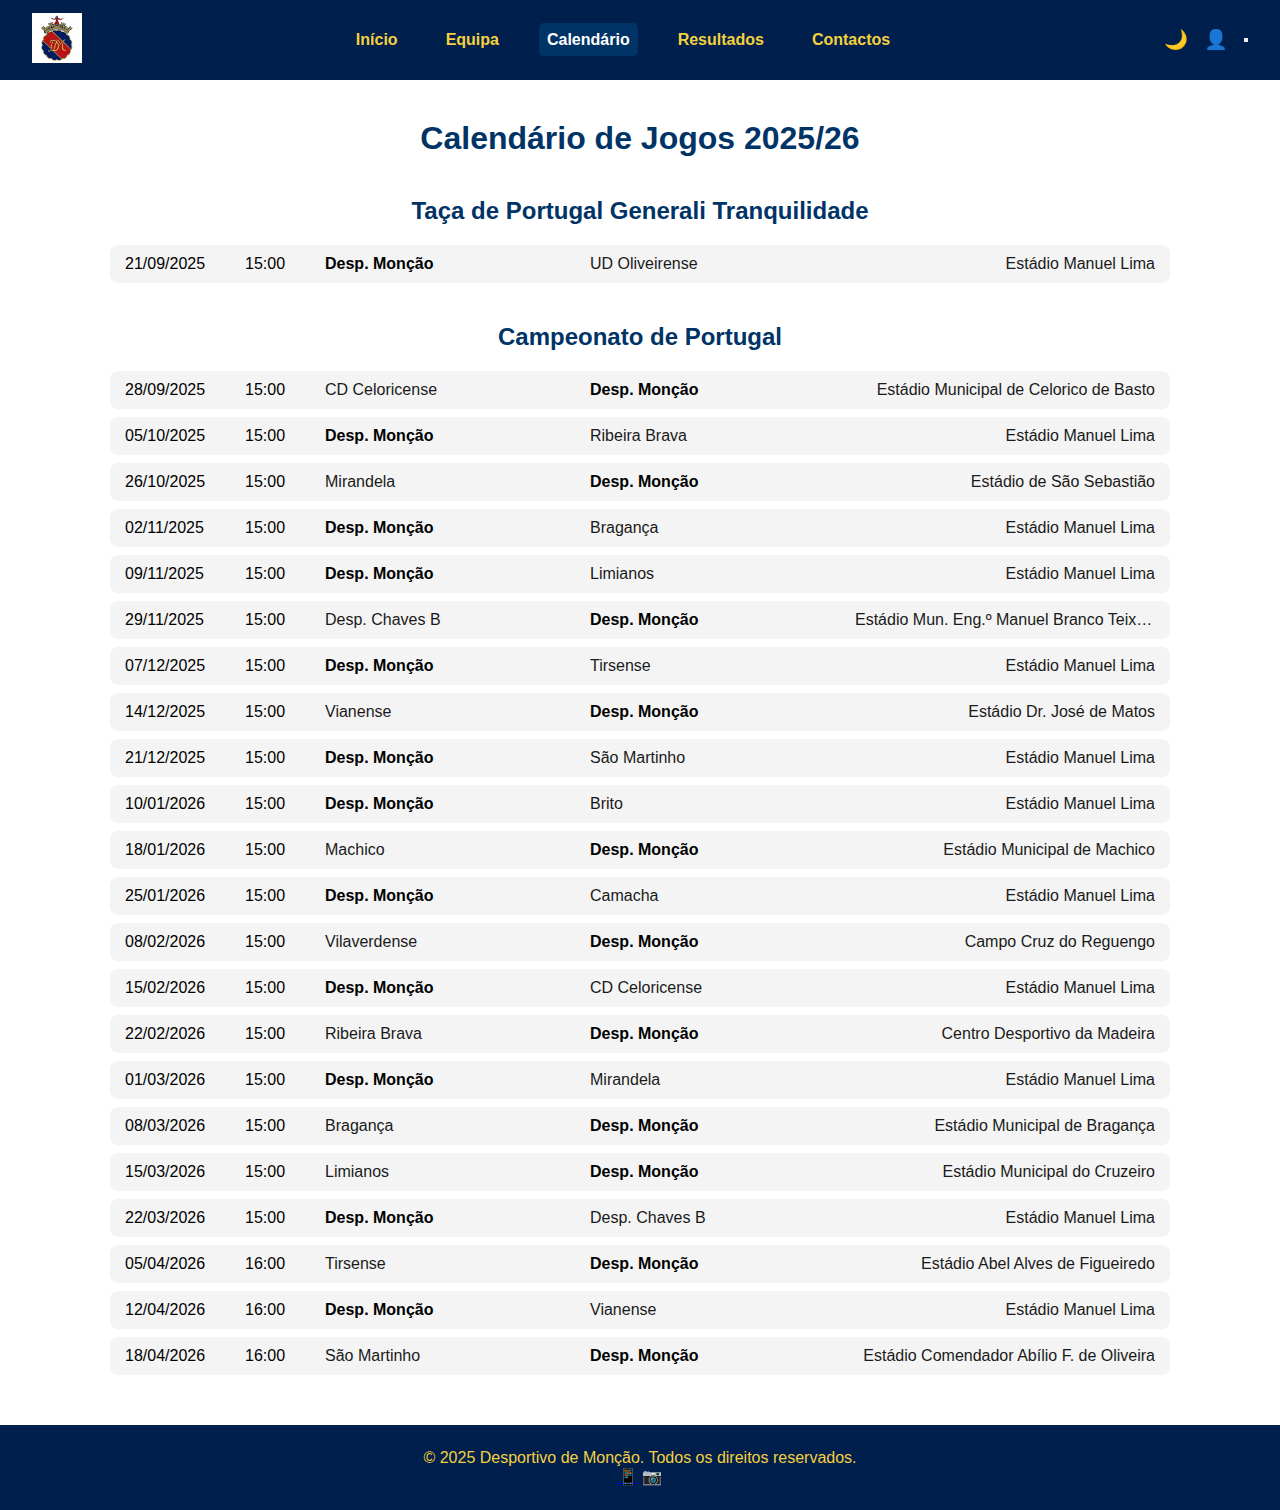
<file: calendario.html>
<!DOCTYPE html>
<html lang="pt">
<head>
  <meta charset="UTF-8" />
  <meta name="viewport" content="width=device-width, initial-scale=1.0"/>
  <title>Calendário - Desportivo de Monção</title>
  <link rel="stylesheet" href="css/calendario.css" />
  <link rel="icon" href="img/depor.png" type="image/png" />
  <link rel="stylesheet" href="https://cdnjs.cloudflare.com/ajax/libs/font-awesome/6.5.0/css/all.min.css"/>
</head>
<body>

<header class="main-header">
  <a href="index.html" class="home-button">
    <img src="img/depor.png" alt="Home" class="logo" />
  </a>


  <nav class="main-nav">
    <ul id="nav-list">
      <li><a href="index.html" class="nav-link">Início</a></li>
      <li><a href="equipa.html" class="nav-link">Equipa</a></li>
      <!-- <li><a href="loja.html" class="nav-link">Loja</a></li> Header -->
      <li><a href="calendario.html" class="nav-link active">Calendário</a></li>
      <li><a href="resultados.html" class="nav-link">Resultados</a></li>
      <li><a href="contactos.html" class="nav-link">Contactos</a></li>
    </ul>
  </nav>

        <div class="header-right">
        <button id="darkModeToggle">🌙</button>
        <a href="#" class="login-link">👤</a>
        <button id="menuToggle" class="menu-toggle">
          <span class="burger-icon"></span>
          <span class="burger-icon"></span>
          <span class="burger-icon"></span>
        </button>
      </div>


</header>


  <!-- Calendário -->
  <main class="calendario-container">
<h1>Calendário de Jogos 2025/26</h1>
<h2>Taça de Portugal Generali Tranquilidade</h2>
<ul class="calendario-lista">
  <li>
    <strong>21/09/2025</strong>
    <strong>15:00</strong>
    <span class="special">Desp. Monção</span>
    UD Oliveirense
    <span class="estadio">Estádio Manuel Lima</span>
  </li>
</ul>
<h2>Campeonato de Portugal</h2>
<ul class="calendario-lista">
  <li>
    <strong>28/09/2025</strong>
    <strong>15:00</strong>
    CD Celoricense
    <span class="special">Desp. Monção</span>
    <span class="estadio">Estádio Municipal de Celorico de Basto</span>
  </li>
  <li>
    <strong>05/10/2025</strong>
    <strong>15:00</strong>
    <span class="special">Desp. Monção</span>
    Ribeira Brava
    <span class="estadio">Estádio Manuel Lima</span>
  </li>
  <li>
    <strong>26/10/2025</strong>
    <strong>15:00</strong>
    Mirandela
    <span class="special">Desp. Monção</span>
    <span class="estadio">Estádio de São Sebastião</span>
  </li>
  <li>
    <strong>02/11/2025</strong>
    <strong>15:00</strong>
    <span class="special">Desp. Monção</span>
    Bragança
    <span class="estadio">Estádio Manuel Lima</span>
  </li>
  <li>
    <strong>09/11/2025</strong>
    <strong>15:00</strong>
    <span class="special">Desp. Monção</span>
    Limianos
    <span class="estadio">Estádio Manuel Lima</span>
  </li>
  <li>
    <strong>29/11/2025</strong>
    <strong>15:00</strong>
    Desp. Chaves B
    <span class="special">Desp. Monção</span>
    <span class="estadio">Estádio Mun. Eng.º Manuel Branco Teixeira</span>
  </li>
  <li>
    <strong>07/12/2025</strong>
    <strong>15:00</strong>
    <span class="special">Desp. Monção</span>
    Tirsense
    <span class="estadio">Estádio Manuel Lima</span>
  </li>
  <li>
    <strong>14/12/2025</strong>
    <strong>15:00</strong>
    Vianense
    <span class="special">Desp. Monção</span>
    <span class="estadio">Estádio Dr. José de Matos</span>
  </li>
  <li>
    <strong>21/12/2025</strong>
    <strong>15:00</strong>
    <span class="special">Desp. Monção</span>
    São Martinho
    <span class="estadio">Estádio Manuel Lima</span>
  </li>
  <li>
    <strong>10/01/2026</strong>
    <strong>15:00</strong>
    <span class="special">Desp. Monção</span>
    Brito
    <span class="estadio">Estádio Manuel Lima</span>
  </li>
  <li>
    <strong>18/01/2026</strong>
    <strong>15:00</strong>
    Machico
    <span class="special">Desp. Monção</span>
    <span class="estadio">Estádio Municipal de Machico</span>
  </li>
  <li>
    <strong>25/01/2026</strong>
    <strong>15:00</strong>
    <span class="special">Desp. Monção</span>
    Camacha
    <span class="estadio">Estádio Manuel Lima</span>
  </li>
  <li>
    <strong>08/02/2026</strong>
    <strong>15:00</strong>
    Vilaverdense
    <span class="special">Desp. Monção</span>
    <span class="estadio">Campo Cruz do Reguengo</span>
  </li>
  <li>
    <strong>15/02/2026</strong>
    <strong>15:00</strong>
    <span class="special">Desp. Monção</span>
    CD Celoricense
    <span class="estadio">Estádio Manuel Lima</span>
  </li>
  <li>
    <strong>22/02/2026</strong>
    <strong>15:00</strong>
    Ribeira Brava
    <span class="special">Desp. Monção</span>
    <span class="estadio">Centro Desportivo da Madeira</span>
  </li>
  <li>
    <strong>01/03/2026</strong>
    <strong>15:00</strong>
    <span class="special">Desp. Monção</span>
    Mirandela
    <span class="estadio">Estádio Manuel Lima</span>
  </li>
  <li>
    <strong>08/03/2026</strong>
    <strong>15:00</strong>
    Bragança
    <span class="special">Desp. Monção</span>
    <span class="estadio">Estádio Municipal de Bragança</span>
  </li>
  <li>
    <strong>15/03/2026</strong>
    <strong>15:00</strong>
    Limianos
    <span class="special">Desp. Monção</span>
    <span class="estadio">Estádio Municipal do Cruzeiro</span>
  </li>
  <li>
    <strong>22/03/2026</strong>
    <strong>15:00</strong>
    <span class="special">Desp. Monção</span>
    Desp. Chaves B
    <span class="estadio">Estádio Manuel Lima</span>
  </li>
  <li>
    <strong>05/04/2026</strong>
    <strong>16:00</strong>
    Tirsense
    <span class="special">Desp. Monção</span>
    <span class="estadio">Estádio Abel Alves de Figueiredo</span>
  </li>
  <li>
    <strong>12/04/2026</strong>
    <strong>16:00</strong>
    <span class="special">Desp. Monção</span>
    Vianense    
    <span class="estadio">Estádio Manuel Lima</span>
  </li>
  <li>
    <strong>18/04/2026</strong>
    <strong>16:00</strong>
    São Martinho
    <span class="special">Desp. Monção</span>
    <span class="estadio">Estádio Comendador Abílio F. de Oliveira</span>
  </li>
</ul>



  </main>

  <!-- Footer -->
  <footer>
    <p>&copy; 2025 Desportivo de Monção. Todos os direitos reservados.</p>
    <div class="socials">
      <a href="#" class="social-icon">📱</a>
      <a href="#" class="social-icon">📷</a>
    </div>
  </footer>

      <script>
  const toggle = document.getElementById("darkModeToggle");
  const body = document.body;

  // Carregar preferência anterior do utilizador
  if (localStorage.getItem("theme") === "dark") {
    body.classList.add("dark-mode");
  }

  toggle.addEventListener("click", () => {
    body.classList.toggle("dark-mode");

    // Guardar preferência
    if (body.classList.contains("dark-mode")) {
      localStorage.setItem("theme", "dark");
    } else {
      localStorage.setItem("theme", "light");
    }
  });
</script>
</body>
</html>
</file>
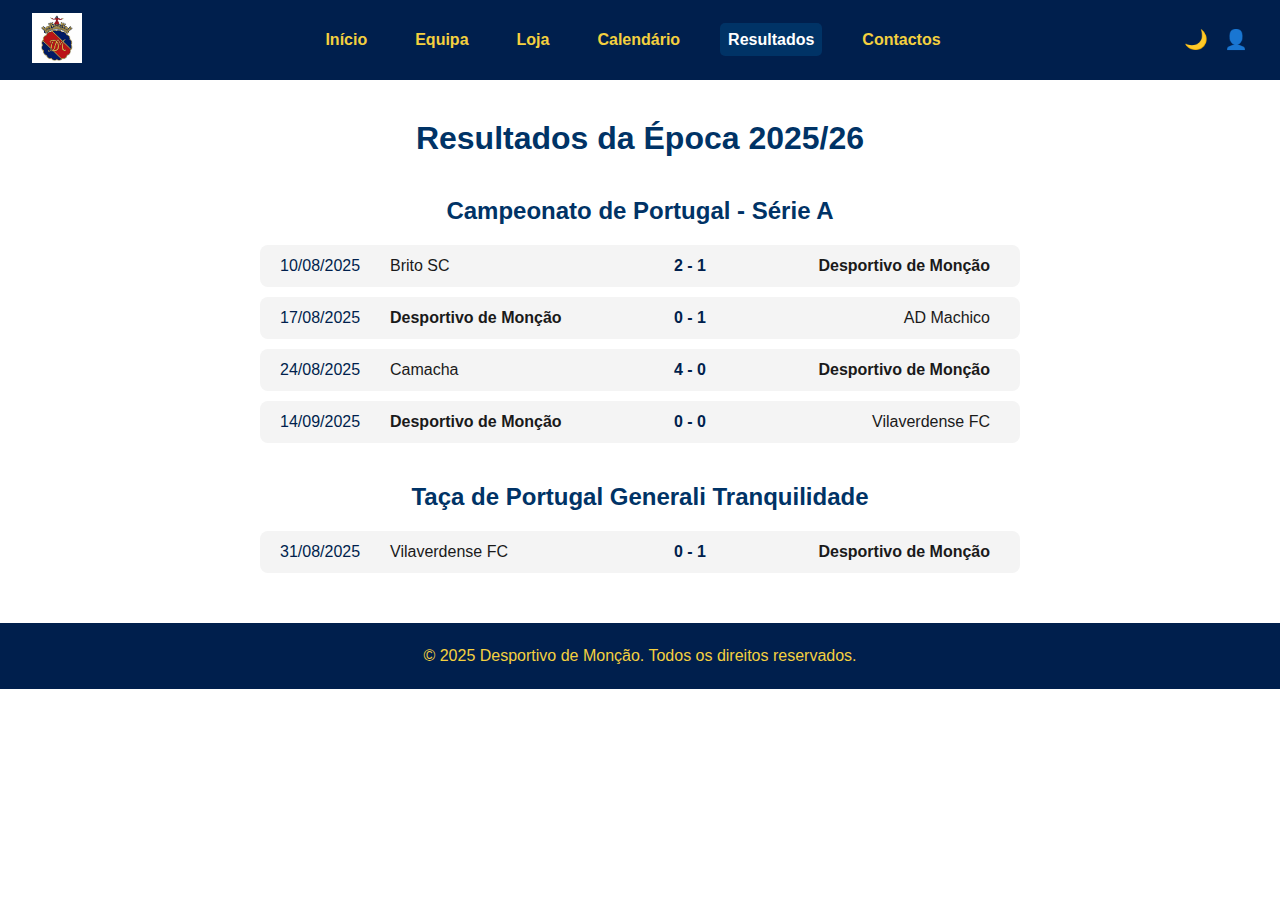
<file: resultados.html>
<!DOCTYPE html>
<html lang="pt">
<head>
  <meta charset="UTF-8" />
  <meta name="viewport" content="width=device-width, initial-scale=1.0"/>
  <title>Resultados - Desportivo de Monção</title>
  <link rel="stylesheet" href="css/resultados.css" />
  <link rel="icon" href="img/depor.png" type="image/png" />
  <link rel="stylesheet" href="https://cdnjs.cloudflare.com/ajax/libs/font-awesome/6.5.0/css/all.min.css"/>
  <link rel="stylesheet" href="https://cdn.jsdelivr.net/npm/swiper/swiper-bundle.min.css" />
<body>

<header class="main-header">
<a href="index.html" class="home-button">
  <img src="img/depor.png" alt="Home" class="logo" />
</a>


<nav class="main-nav">
  <ul id="nav-list">
    <li><a href="index.html" class="nav-link">Início</a></li>
    <li><a href="equipa.html" class="nav-link">Equipa</a></li>
    <li><a href="loja.html" class="nav-link">Loja</a></li>
    <li><a href="calendario.html" class="nav-link">Calendário</a></li>
    <li><a href="resultados.html" class="nav-link active">Resultados</a></li>
    <li><a href="contactos.html" class="nav-link">Contactos</a></li>
  </ul>
</nav>
    <div class="header-right">
      <button id="darkModeToggle">🌙</button>
      <a href="#" class="login-link">👤</a>
      <button id="menuToggle" class="menu-toggle">
        <span class="burger-icon"></span>
        <span class="burger-icon"></span>
        <span class="burger-icon"></span>
      </button>
    </div>



</header>


  <!-- Resultados -->
  <main class="resultados-container">
    <h1>Resultados da Época 2025/26</h1>
    <h2>Campeonato de Portugal - Série A</h2>
    <ul class="resultados-lista"">
      <li>
        <span class="jogo-data">10/08/2025</span>
        <span class="club-home">Brito SC</span>
        <span class="golos">2 - 1</span>
        <span class="club-away special">Desportivo de Monção</span>
      </li>
      <li>
        <span class="jogo-data">17/08/2025</span>
        <span class="club-home special">Desportivo de Monção</span>
        <span class="golos">0 - 1</span>
        <span class="club-away">AD Machico</span>
      </li>
      <li>
        <span class="jogo-data">24/08/2025</span>
        <span class="club-home">Camacha</span>
        <span class="golos">4 - 0</span>
        <span class="club-away special">Desportivo de Monção</span>
      </li>
      
      <li>
        <span class="jogo-data">14/09/2025</span>
        <span class="club-home special">Desportivo de Monção</span>
        <span class="golos">0 - 0</span>
        <span class="club-away">Vilaverdense FC</span>
      </li>
    </ul>


    <h2>Taça de Portugal Generali Tranquilidade</h2>
    <ul class="resultados-lista">
      <li>
    <span class="jogo-data">31/08/2025</span>
    <strong class="club-home">Vilaverdense FC</strong>
    <span class="golos">0 - 1</span>
    <em class="club-away special">Desportivo de Monção</em>
  </li>
    </ul>
  </main>

  <!-- Footer -->
  <footer>
    <p>&copy; 2025 Desportivo de Monção. Todos os direitos reservados.</p>
  </footer>
    <script src="https://cdn.jsdelivr.net/npm/swiper/swiper-bundle.min.js"></script>

    <script>
  const toggle = document.getElementById("darkModeToggle");
  const body = document.body;

  // Carregar preferência anterior do utilizador
  if (localStorage.getItem("theme") === "dark") {
    body.classList.add("dark-mode");
  }

  toggle.addEventListener("click", () => {
    body.classList.toggle("dark-mode");

    // Guardar preferência
    if (body.classList.contains("dark-mode")) {
      localStorage.setItem("theme", "dark");
    } else {
      localStorage.setItem("theme", "light");
    }
  });
</script>
</body>
</html>
</file>
<file: css/calendario.css>
/* Reset */
* {
  margin: 0;
  padding: 0;
  box-sizing: border-box;
}

body {
  font-family: 'Segoe UI', sans-serif;
  background-color: #ffffff;
  color: #1a1a1a;
  transition: background-color 0.3s ease, color 0.3s ease;
  overflow-x: hidden;
}

/* ==================== HEADER ==================== */
header {
  position: fixed;
  top: 0;
  left: 0;
  right: 0;
  z-index: 1000;
  padding: 0.8rem 2rem;
  background-color: #001f4d;
  color: #f4d03f;
  display: flex;
  justify-content: space-between;
  align-items: center;
  transition: background-color 0.3s ease, box-shadow 0.3s ease;
}

header.scrolled {
  box-shadow: 0 2px 8px rgba(0,0,0,0.4);
}

header.dark-mode {
  background-color: #1a1a1a;
  color: #f1f1f1;
}

/* ==================== LOGO ==================== */
.logo {
  height: 50px;
  width: auto;
}

/* ==================== NAV ==================== */
.main-nav {
  flex-grow: 1;
  text-align: center;
}

#nav-list {
  display: flex;
  justify-content: center;
  list-style: none;
  gap: 2rem;
}

.nav-link {
  text-decoration: none;
  color: #f4d03f;
  font-weight: bold;
  padding: 0.5rem;
  transition: all 0.3s ease;
}

.nav-link:hover {
  color: white;
  background-color: rgba(0,0,0,0.2);
  border-radius: 5px;
}

.nav-link.active {
  color: white;
  background-color: #003366;
  border-radius: 5px;
}

/* ==================== HEADER RIGHT ==================== */
.header-right {
  display: flex;
  align-items: center;
  gap: 1rem;
}

.login-link {
  font-size: 1.2rem;
  color: #f4d03f;
  text-decoration: none;
  transition: color 0.3s;
}

.login-link:hover {
  color: white;
}

#darkModeToggle {
  font-size: 1.2rem;
  background: none;
  border: none;
  color: #f4d03f;
  cursor: pointer;
  transition: transform 0.3s;
}

#darkModeToggle:hover {
  transform: rotate(20deg);
}

  /* Footer */
  footer {
    text-align: center;
    padding: 1.5rem 1rem;
    background-color: #001f4d;
    color: #f4d03f;
    transition: background-color 0.3s ease;
  }

/* ===== Social Icons ===== */
.social-media {
  text-align: center;
  margin: 2rem 0;
}

.social-media h2 {
  font-size: 1.5rem;
  margin-bottom: 1rem;
  color: #003366;
}

.social-icons {
  display: flex;
  justify-content: center;
  gap: 1rem;
}

.social-icons a {
  color: #f4d03f;
  font-size: 1.2rem;
  transition: color 0.3s, filter 0.3s;
  display: flex;
  align-items: center;
  justify-content: center;
  text-decoration: none; /* remove sublinhado */
}

.social-icons a:hover {
  color: #ffffff;
  transform: scale(1.10);
}

.social-icons img.social-icon {
  width: 20px;
  height: 20px;
  vertical-align: middle;
  display: inline-block;
  border-radius: 50%; /* opcional, para ficar redondo */
  transition: filter 0.3s;
}

.social-icons a:hover img.social-icon {
  color: #003366;
  transform: scale(1.10);
}
/* Dark mode */

  footer.dark-mode {
    background-color: #1a1a1a;
    color: #f1f1f1;
  }

  body.dark-mode footer {
  background-color: #1a1a1a;
  color: #f1f1f1;
  }

  body.dark-mode footer {
  background-color: #1a1a1a;
  color: #f1f1f1;
  }

  body.dark-mode .social-icons a:hover {
    color: #f4d03f;
  }

  body.dark-mode .social-icons a {
    color: #ffffff;
  }

/* Calendário */
.calendario-container {
  max-width: 1100px;
  margin: 120px auto 50px auto; /* Considerando header fixo */
  padding: 0   20px;
}

.calendario-container h1,
.calendario-container h2 {
  text-align: center;
  color: #003366;
  margin-bottom: 20px;
}

.calendario-container h1 {
  font-size: 2rem;
}

.calendario-container h2 {
  font-size: 1.5rem;
  margin-top: 40px;
  margin-bottom: 20px;
}

/* Lista de jogos */
.calendario-lista {
  list-style: none;
  padding: 0;
  margin: 0;
}

.calendario-lista li {
  display: grid;
  grid-template-columns: 120px 80px 1fr 1fr 300px; /* data / hora / equipa casa / equipa fora / estádio */
  align-items: center;
  padding: 10px 15px;
  margin-bottom: 8px;
  border-radius: 8px;
  background-color: #f4f4f4;
  color: #1a1a1a;
}

.calendario-lista li strong {
  color: #000000;
  font-weight: normal;
}

.calendario-lista li .special {
  font-weight: bold; /* sempre negrito */
  font-style: normal; /* remove itálico */
  color: #000000;
}

.calendario-lista li .estadio {
  font-style: normal;
  text-align: right;
  color: #1a1a1a;
  white-space: nowrap; /* evita quebra de linha */
  overflow: hidden;
  text-overflow: ellipsis; /* se não couber, aparece "..." */
}

/* Resultados */
.resultados-container {
  max-width: 900px;
  margin: 120px auto 50px auto;
  padding: 0 20px;
}

.resultados-container h1,
.resultados-container h2 {
  text-align: center;
  color: #003366;
  margin-bottom: 20px;
}

.resultados-lista li {
  display: flex;
  align-items: center;
  justify-content: space-between;
  padding: 12px 20px;
  margin-bottom: 10px;
  border-radius: 8px;
  background-color: #f4f4f4;
}

.jogo-data {
  flex-shrink: 0;
  width: 100px;
  text-align: left;
  color: #001f4d;
}

.club-home {
  flex: 1;
  text-align: left;
  padding-left: 10px;
  font-weight: normal;
}


.club-away {
  flex: 1;
  text-align: right;
  padding-right: 10px;
  font-weight: normal;
}

.resultados-lista li .club-home.special,
.resultados-lista li .club-away.special {
  font-weight: bold;
}

/* Dark Mode Button */
#darkModeToggle {
  font-size: 1.2rem;
  background: none;
  border: none;
  color: #f4d03f;
  cursor: pointer;
  transition: transform 0.3s;
}

#darkModeToggle:hover {
  transform: rotate(20deg);
}

/* ================= DARK MODE ================= */
body.dark-mode {
  background-color: #121212;
  color: #f1f1f1;
}

body.dark-mode header.main-header {
  background-color: #1a1a1a;
  color: #f1f1f1;
}

body.dark-mode .nav-link {
  color: #f1f1f1;
}

body.dark-mode .nav-link.active {
  background-color: #333333;
  color: #f4d03f;
}

body.dark-mode .nav-link:hover {
  background-color: rgba(255, 255, 255, 0.1);
  color: #f4d03f;
}

/* Calendário */
body.dark-mode .calendario-container h1,
body.dark-mode .calendario-container h2 {
  color: #f4d03f;
}

body.dark-mode .calendario-lista li {
  background-color: #1e1e1e;
  color: #f1f1f1;
}

body.dark-mode .calendario-lista li strong,
body.dark-mode .calendario-lista li .special {
  color: #f4d03f;
}

body.dark-mode .calendario-lista li .estadio {
  color: #cccccc;
}

/* Resultados */
body.dark-mode .resultados-container h1,
body.dark-mode .resultados-container h2 {
  color: #f4d03f;
}

body.dark-mode .resultados-lista li {
  background-color: #1e1e1e;
}

body.dark-mode .jogo-data {
  color: #f4d03f;
}

body.dark-mode .club-home,
body.dark-mode .club-away {
  color: #f1f1f1;
}

/* Footer */
body.dark-mode footer {
  background-color: #1a1a1a;
  color: #f1f1f1;
}
</file>
<file: css/resultados.css>
/* Reset */
* {
  margin: 0;
  padding: 0;
  box-sizing: border-box;
}

body {
  font-family: 'Segoe UI', sans-serif;
  background-color: #ffffff;
  color: #1a1a1a;
  transition: background-color 0.3s ease, color 0.3s ease;
  overflow-x: hidden;
  overflow-y: auto;
}
body.page-loaded {
  opacity: 1;
}

/* ==================== HEADER ==================== */
header {
  position: fixed;
  top: 0;
  left: 0;
  right: 0;
  z-index: 1000;
  padding: 0.8rem 2rem;
  background-color: #001f4d;
  color: #f4d03f;
  display: flex;
  justify-content: space-between;
  align-items: center;
  transition: background-color 0.3s ease, box-shadow 0.3s ease;
}

header.scrolled {
  box-shadow: 0 2px 8px rgba(0,0,0,0.4);
}

header.dark-mode {
  background-color: #1a1a1a;
  color: #f1f1f1;
}

/* ==================== LOGO ==================== */
.logo {
  height: 50px;
  width: auto;
}

/* Nav central */
.main-nav {
  flex-grow: 1;
  display: flex;
  justify-content: center;
}

#nav-list {
  display: flex;
  gap: 2rem;
  list-style: none;
}

.nav-link {
  color: #f4d03f;
  text-decoration: none;
  font-weight: bold;
  padding: 0.5rem;
  transition: all 0.3s ease;
}

.nav-link:hover {
  color: #001f4d;
  background-color: #f4d03f;
  border-radius: 5px;
}

.nav-link.active {
  color: white;
  background-color: #003366;
  border-radius: 5px;
}

/* Resultados */
.resultados-container {
  max-width: 800px;
  margin: 120px auto 50px auto; /* Considerando header fixo */
  padding: 0 20px;
}

.resultados-container h1,
.resultados-container h2 {
  text-align: center;
  color: #003366;
  margin-bottom: 20px;
}

.resultados-container h2 {
  margin-top: 40px;
}

.resultados-lista li {
  display: flex;
  align-items: center;
  justify-content: space-between;
  padding: 12px 20px;
  margin-bottom: 10px;
  border-radius: 8px;
  background-color: #f4f4f4;
}

.jogo-data {
  flex-shrink: 0;
  width: 100px; /* Mantém a data alinhada à esquerda */
  text-align: left;
  color: #001f4d;
}

.club-home {
  flex: 1;
  text-align: left;
  padding-left: 10px;
  font-weight: normal; /* Sem negrito */
}

.golos {
  flex-shrink: 0;
  width: 80px; /* largura fixa para centralizar os resultados */
  text-align: center;
  font-weight: bold;
  color: #001f4d;
}

.club-away {
  flex: 1;
  text-align: right;
  padding-right: 10px;
  font-weight: normal;
}

/* Destacar "Desportivo de Monção" sem itálico */
.resultados-lista li .club-home.special,
.resultados-lista li .club-away.special {
  font-weight: bold;
  font-style: normal;
}


  /* Footer */
footer {
  text-align: center;
  padding: 1.5rem 1rem;
  background-color: #001f4d;
  color: #f4d03f;
  transition: background-color 0.3s ease;
}

/* ===== Social Icons ===== */
.social-media {
  text-align: center;
  margin: 2rem 0;
}

.social-media h2 {
  font-size: 1.5rem;
  margin-bottom: 1rem;
  color: #003366;
}

.social-icons {
  display: flex;
  justify-content: center;
  gap: 1rem;
}

.social-icons a {
  color: #f4d03f;
  font-size: 1.2rem;
  transition: color 0.3s, filter 0.3s;
  display: flex;
  align-items: center;
  justify-content: center;
  text-decoration: none; /* remove sublinhado */
}

.social-icons a:hover {
  color: #ffffff;
  transform: scale(1.10);
}


.social-icons img.social-icon {
  width: 20px;
  height: 20px;
  vertical-align: middle;
  display: inline-block;
  border-radius: 50%; /* opcional, para ficar redondo */
  transition: filter 0.3s;
}

.social-icons a:hover img.social-icon {
  color: #003366;
  transform: scale(1.10);
}

/* Dark mode */
body.dark-mode footer {
  background-color: #1a1a1a;
  color: #f1f1f1;
}

  body.dark-mode .social-icons a:hover {
    color: #f4d03f;
  }

  body.dark-mode .social-icons a {
    color: #ffffff;
  }

  /* Right Side */
.header-right {
  display: flex;
  align-items: center;
  gap: 1rem;
}

.login-link {
  font-size: 1.2rem;
  color: #f4d03f;
  text-decoration: none;
  transition: color 0.3s;
}

.login-link:hover {
  color: white;
}

/* Dark Mode Button */
#darkModeToggle {
  font-size: 1.2rem;
  background: none;
  border: none;
  color: #f4d03f;
  cursor: pointer;
  transition: transform 0.3s;
}

#darkModeToggle:hover {
  transform: rotate(20deg);
}

/* Burger menu */
.menu-toggle {
  display: none;
  flex-direction: column;
  justify-content: center;
  gap: 5px;
  background: none;
  border: none;
  cursor: pointer;
}

.burger-icon {
  width: 25px;
  height: 3px;
  background-color: #f4d03f;
  transition: all 0.3s ease;
}

/* ================= DARK MODE ================= */
body.dark-mode {
  background-color: #121212;
  color: #f1f1f1;
}

body.dark-mode header.main-header {
  background-color: #1a1a1a;
  color: #f1f1f1;
}

body.dark-mode .nav-link {
  color: #f1f1f1;
}

body.dark-mode .nav-link.active {
  background-color: #333333;
  color: #f4d03f;
}

body.dark-mode .nav-link:hover {
  background-color: rgba(255, 255, 255, 0.1);
  color: #f4d03f;
}

/* Resultados */
body.dark-mode .resultados-container h1,
body.dark-mode .resultados-container h2 {
  color: #f4d03f;
}

body.dark-mode .resultados-lista li {
  background-color: #1e1e1e;
}

body.dark-mode .jogo-data,
body.dark-mode .golos {
  color: #f4d03f;
}

body.dark-mode .club-home,
body.dark-mode .club-away {
  color: #f1f1f1;
}

/* Footer */
body.dark-mode footer {
  background-color: #1a1a1a;
  color: #f1f1f1;
}
</file>
